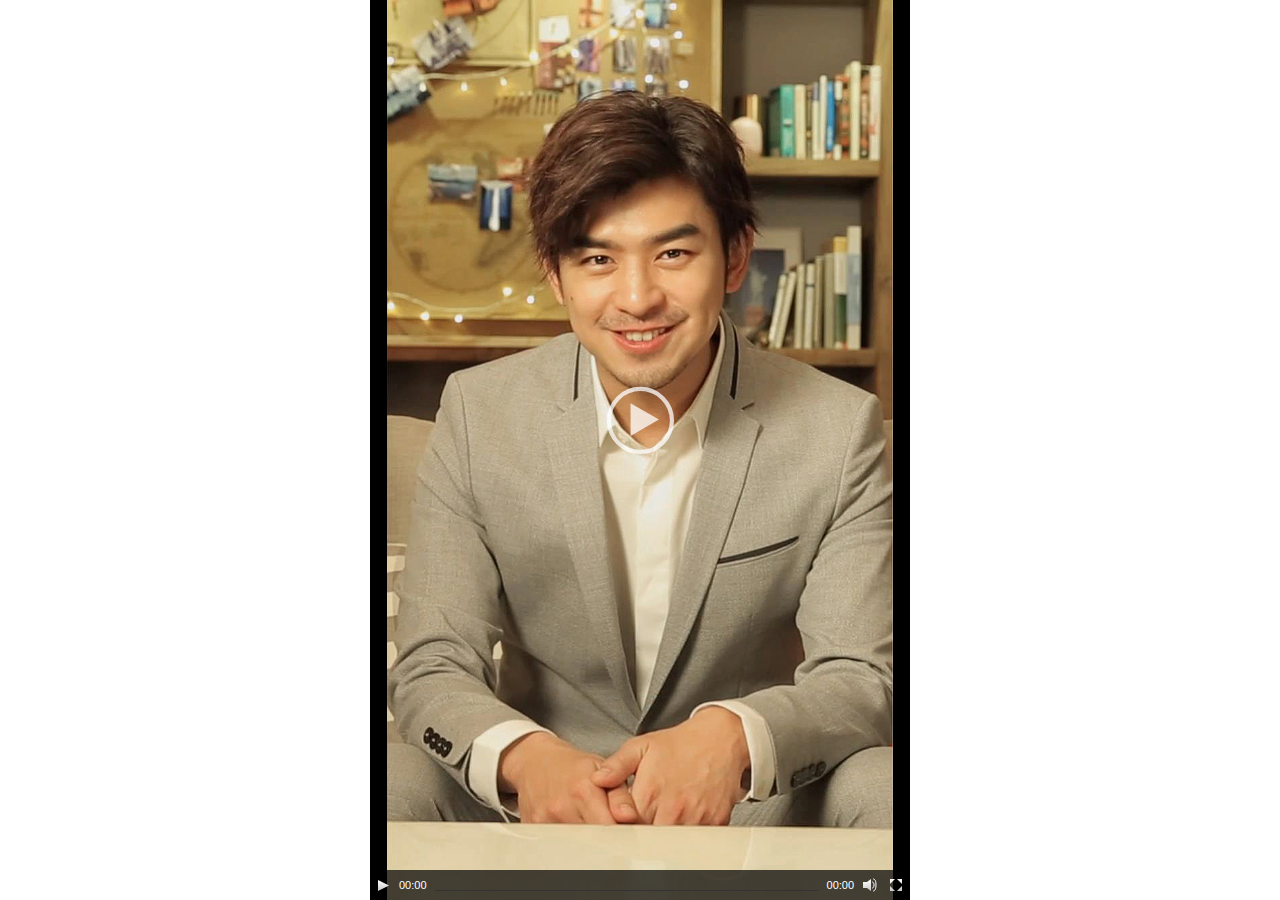
<file: index.html>
<!doctype html>
<html>
<head>
	<meta charset="utf-8">
	<title></title>
	<meta name="Keywords" content="">
	<meta name="Description" content="">

	<!-- 移动设备支持 -->
	<meta content="text/html; charset=UTF-8" http-equiv="Content-Type">
	<meta content="width=device-width, initial-scale=1, minimum-scale=1, maximum-scale=1, user-scalable=no" name="viewport">
	<meta content="no-cache,must-revalidate" http-equiv="Cache-Control">
	<meta content="no-cache" http-equiv="pragma">
	<meta content="0" http-equiv="expires">
	<meta http-equiv="X-UA-Compatible" content="IE=Edge,chrome=1">
	<meta content="telephone=no, address=no" name="format-detection">
	<meta name="apple-mobile-web-app-capable" content="yes">
	<meta name="apple-mobile-web-app-status-bar-style" content="black-translucent">

	<link rel="stylesheet" type="text/css" href="css/reset.css">
	<link rel="stylesheet" type="text/css" href="css/pxtorem.css">
	<link rel="stylesheet" type="text/css" media="screen" href="css/style.css">
	<link rel="stylesheet" href="css/mediaelementplayer.css" />
<style>
html,body{
    height: 100%;
  }
  #wrap {
    height: 100%;
  }
	.mejs-container,.video,.mejs-poster,.mejs-overlay,.mejs-mediaelement,video {height: 100% !important;width:16rem !important;}
</style>
</head>

<body>
<div id="wrap" class="bgColor">
  <div class="clr over video" id="video1">
  		<video src="1221.mp4" type="video/mp4" id="player1" poster="images/cbl.jpg" 
	controls="controls" preload="none"></video>
  </div> 
  <div class="clr over video" id="video2">
  		<video src="1125.mp4" type="video/mp4" id="player1"  poster="images/cblx.jpg"
	controls="controls" preload="none"></video>
  </div> 
</div>

<script src="js/jquery.min.js"></script>
<script src="js/fastclick.js"></script>
<script src="js/pxtorem.js"></script>
<script src="js/mediaelement-and-player.min.js"></script>
<script type="text/javascript">
$('audio,video').mediaelementplayer({
	success: function(player, node) {
		$('#' + node.id + '-mode').html('mode: ' + player.pluginType);
	}
});
$('#stopall').click(function() {
    $('video, audio').each(function() {
          $(this)[0].player.pause();		  
    });
});
$(function () {
    if  (screen.height == 812) {
        $("#video1").remove();//此分辨率下你需要的操作
    } else {
        $("#video2").remove();//默认操作
    }
});	
</script>
</body>
</html>
</file>
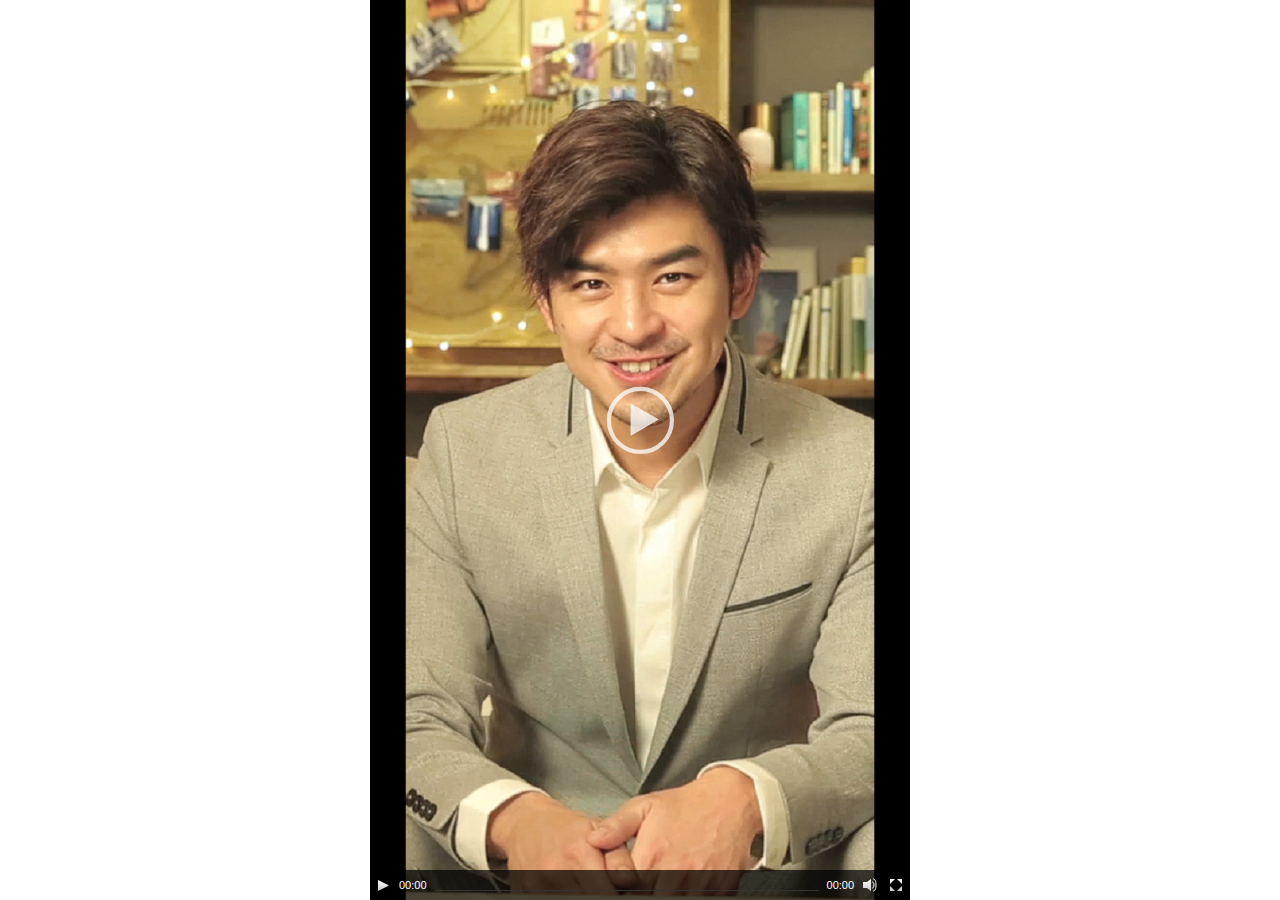
<file: video.html>
<!DOCTYPE html>
<html>
<head>
	<meta charset="utf-8">
	<title>陈柏霖的嘟嘟嘴</title>
	<meta name="Keywords" content="">
	<meta name="Description" content="">

	<!-- 移动设备支持 -->
	<meta content="text/html; charset=UTF-8" http-equiv="Content-Type">
	<meta content="width=device-width, initial-scale=1, minimum-scale=1, maximum-scale=1, user-scalable=no" name="viewport">
	<meta content="no-cache,must-revalidate" http-equiv="Cache-Control">
	<meta content="no-cache" http-equiv="pragma">
	<meta content="0" http-equiv="expires">
	<meta http-equiv="X-UA-Compatible" content="IE=Edge,chrome=1">
	<meta content="telephone=no, address=no" name="format-detection">
	<meta name="apple-mobile-web-app-capable" content="yes">
	<meta name="apple-mobile-web-app-status-bar-style" content="black-translucent">

	<link rel="stylesheet" type="text/css" href="css/reset.css">
	<link rel="stylesheet" type="text/css" href="css/pxtorem.css">
	<link rel="stylesheet" type="text/css" media="screen" href="css/style.css">
	<link rel="stylesheet" href="css/mediaelementplayer.css" />
<style>
 	html,body{
    height: 100%;
  }
 	#wrap {
    height: 100%;
  }
	.mejs-container,.video,.mejs-poster,.mejs-overlay,.mejs-mediaelement,video {height:100% !important;width:16rem !important;}
</style>
</head>

<body>

<div id="wrap" class="bgColor">
  <div class="clr over video">
  		<video src="duduzui.mp4" type="video/mp4" id="player1" poster="images/cbl.png" 
	controls="controls" preload="none"></video>
  </div> 
</div>


<script src="js/jquery.min.js"></script>
<script src="js/fastclick.js"></script>
<script src="js/pxtorem.js"></script>
<script src="js/mediaelement-and-player.min.js"></script>
<script type="text/javascript">
$('audio,video').mediaelementplayer({
	//mode: 'shim',
	success: function(player, node) {
		$('#' + node.id + '-mode').html('mode: ' + player.pluginType);
	}
});
$('#stopall').click(function() {
    $('video, audio').each(function() {
          $(this)[0].player.pause();		  
    });
});
</script>
</body>
</html>
</file>
<file: css/pxtorem.css>
\/* media */
/* 窗口宽度<320 */
@media screen and (max-width:319px) {
    html {
        font-size: 19.9375px
    }
}
/* 窗口宽度>320 */
@media screen and (min-width:320px) and (max-width:359px) {
    html {
        font-size: 20px
    }
}
/* 窗口宽度>360 */
@media screen and (min-width:360px) and (max-width:374px) {
    html {
        font-size: 22.5px
    }
}
/* 窗口宽度>375 */
@media screen and (min-width:375px) and (max-width:383px) {
    html {
        font-size: 23.4375px
    }
}
/* 窗口宽度>384 */
@media screen and (min-width:384px) and (max-width:399px) {
    html {
        font-size: 24px
    }
}
/* 窗口宽度>400 */
@media screen and (min-width:400px) and (max-width:413px) {
    html {
        font-size: 25px
    }
}
/* 窗口宽度>414 */
@media screen and (min-width:414px) and (max-width:423px) {
    html {
        font-size: 25.875px
    }
}
/* 窗口宽度>424 */
@media screen and (min-width:424px) and (max-width:539px) {
    html {
        font-size: 26.5px
    }
}
/* 窗口宽度>540，文档宽度最大为540 */
@media screen and (min-width:540px) {
    html {
        font-size: 33.75px
    }
}
/* 横屏 */
@media screen and (orientation:landscape){

}
/* 竖屏 */
@media screen and (orientation:portrait){

}
/* windows UI 贴靠 */
@media screen and (-ms-view-state:snapped){
    
}
/* 打印 */
@media print{
    
}
</file>
<file: css/style.css>
/*全局*/
html, body {position: relative; height: 100%; } 
#wrap{display:block;min-width: 8rem;max-width: 16rem;margin: 0 auto; position:relative;min-height: 100%; font-family: "\5FAE\8F6F\96C5\9ED1", Arial, Helvetica, sans-serif;}
.fl {float: left;}
.fr {float: right;}
img {width: 100%;}
.bgcolor {background: #f8f8f8}
.auto {margin: 0 auto}
.center {text-align: center;}
.po {position: relative;}
.over {overflow: hidden;}
/*全局*/


/*字体*/
.font4 {font-size: .4rem !important;}
.font5 {font-size: .5rem !important;}
.font6 {font-size: .6rem !important;}
.font7 {font-size: .7rem !important}
.font75 {font-size: .75rem;}
.font8 {font-size: .8rem;}
.font85 {font-size: .85rem;}
.font9 {font-size: .9rem}
.font10 {font-size: 1rem}
.font12 {font-size: 1.2rem}
.font14 {font-size: 1.4rem}
.font16 {font-size: 1.2rem}
.font18 {font-size: 1.8rem}
.font20 {font-size: 2rem}

/*字体颜色*/
.gray {color: #a9a9a9}
.grey {color: #999}
.gray333 {color: #333}
.white {color: #fff;}
.red {color: #eb2a2a}
.gray_a {color: #b1b1b1}
.green {color: #059131 !important}
.c999 {color: #999}
.cddd {color: #ddd}

/*间距*/
.ml5 {margin-left: .25rem;}
.mt5 {margin-top: .25rem;}
.mr5 {margin-right: .25rem;}
.mb5 {margin-bottom: .25rem;}

.mg10 {margin: .5rem}
.ml10 {margin-left: .5rem;}
.mt10 {margin-top: .5rem;}
.mr10 {margin-right: .5rem;}
.mb10 {margin-bottom: .5rem;}

.ml15 {margin-left: .75rem;}
.mt15 {margin-top: .75rem;}
.mr15 {margin-right: .75rem;}
.mb15 {margin-bottom: .75rem;}

.mg20 {margin: 1rem}
.ml20 {margin-left: 1rem;}
.mt20 {margin-top: 1rem;}
.mr20 {margin-right: 1rem;}
.mb20 {margin-bottom: 1rem;}

.ml30 {margin-left: 1.5rem;}
.mt30 {margin-top: 1.5rem;}
.mr30 {margin-right: 1.5rem;}
.mb30 {margin-bottom: 1.5rem;}

.pl5 {padding-left: .25rem;}
.pt5 {padding-top: .25rem;}
.pr5 {padding-right: .25rem;}
.pb5 {padding-bottom: .25rem;}

.pl10 {padding-left: .5rem;}
.pt10 {padding-top: .5rem;}
.pr10 {padding-right: .5rem;}
.pb10 {padding-bottom: .5rem;}

.pl15 {padding-left: .75rem;}
.pt15 {padding-top: .75rem;}
.pr15 {padding-right: .75rem;}
.pb15 {padding-bottom: .75rem;}

.pd20 {padding: 1rem;}
.pl20 {padding-left: 1rem;}
.pt20 {padding-top: 1rem;}
.pr20 {padding-right: 1rem;}
.pb20 {padding-bottom: 1rem;}

/*行间距*/
.lh150{line-height:150%;}

.top {height: 7.3rem;padding-top: 2.625rem; background: url(../images/top.jpg) no-repeat; background-size: 100%}
.top p {text-align: center;color: #fff;margin-bottom: 1rem;}
.join {width: 3.2rem;line-height: 1.125rem;text-align: center;background: #fff;font-size: .5rem;color: #444;position: relative;margin: 0 auto}
.join:after {content: '';position: absolute;width: 3.4rem;height: 1.225rem;border: 1px solid #fff;top: -.1rem;left: -.14rem;}
ul.mvlist {position: relative;}
ul.mvlist li {display: block;box-shadow: 0 5px 5px rgba(0,0,0,.3);padding-top: .8rem;background: #fff;margin-bottom: .4rem;}
ul.mvlist li video{display: block;height: 9rem;width: 16rem !important; width: 100%;background: #000}
/*.video {height: 9rem;}*/
.bg {background: #ddd}
.talk {background: #fff;}
.talk h1 {text-align: center;font-size: .6rem;font-weight: bold;line-height: 2rem;margin-bottom: .3rem;}
.talk li {display: block;margin-left: 2.5rem;border-bottom: 1px solid #b2b2b2;position: relative;padding-bottom: .75rem;padding-top: .75rem;}
.talk li img {display: block;position: absolute;top: .75rem;left: -1.9rem;width: 1.3rem;height: 1.3rem;-webkit-border-radius: 50%;border-radius: 50%;}
.talk li p {font-size: .6rem;line-height: .9rem}
.talk li:last-child {border-bottom: none;}
.d_btn {margin: 1rem;background: #b2b2b2;line-height: 1.5rem;-webkit-border-radius: 5px;border-radius: 5px;text-align: center;font-size: .65rem;color: #fff}
.foot {background: #fff;margin: 0 .5rem;border-top: 1px solid #999; text-align: center;padding-bottom: 2rem;}
.ftLogo {display: block;margin: 1rem auto;width: 3.75rem}
.code {display: block;margin: 1rem auto;width: 2.75rem}
.bgColor {background: #434343}
.logo {width: 1.675rem;float: left;}
.lh5 {line-height: .85rem}
.txt {margin: .75rem 0 0 0;padding: .5rem 0;font-size: .6rem;color: #fff;line-height: .8rem; border-top: 1px solid #828282;border-bottom: 1px solid #828282}
</file>
<file: css/mediaelementplayer.css>
.mejs-offscreen{
/* Accessibility: hide screen reader texts (and prefer "top" for RTL languages). */
	position: absolute !important;
	top: -10000px;
	left: -10000px;
	overflow: hidden;
	width: 1px;
	height: 1px;
}

.mejs-container {
	position: relative;
	background: #000;
	font-family: Helvetica, Arial;
	text-align: left;
	vertical-align: top;
	text-indent: 0;
	height: 9rem !important
}

.me-plugin {
	position: absolute;
}

.mejs-embed, .mejs-embed body {
	width: 100%;
	height: 100%;
	margin: 0;
	padding: 0;
	background: #000;
	overflow: hidden;
}

.mejs-fullscreen {
	/* set it to not show scroll bars so 100% will work */
	overflow: hidden !important;
}

.mejs-container-fullscreen {
	position: fixed;
	left: 0;
	top: 0;
	right: 0;
	bottom: 0;
	overflow: hidden;
	z-index: 1000;
}
.mejs-container-fullscreen .mejs-mediaelement,
.mejs-container-fullscreen video {
	width: 100%;
	height: 100%;
}

.mejs-clear {
	clear: both;
}

/* Start: LAYERS */
.mejs-background {
	position: absolute;
	top: 0;
	left: 0;
}

.mejs-mediaelement {
	position: absolute;
	top: 0;
	left: 0;
	width: 16rem;
	height: 9rem;
}

.mejs-poster {
	position: absolute;
	top: 0;
	left: 0;
	background-size: contain ;
	background-position: 50% 50% ;
	background-repeat: no-repeat ;
	width: 16rem !important;
	height: 9rem !important
}
:root .mejs-poster img {
	display: none ;
}

.mejs-poster img {
	border: 0;
	padding: 0;
	border: 0;
}

.mejs-overlay {
	position: absolute;
	top: 0;
	left: 0;
	width: 16rem !important;
	height: 9rem !important
}

.mejs-overlay-play {
	cursor: pointer;
}

.mejs-overlay-button {
	position: absolute;
	top: 45%;
	left: 50%;
	width: 2.5rem;
	height: 2.5rem;
	margin: -1.25rem 0 0 -1.25rem;
	background: url(../images/bigplay.svg) no-repeat;
	background-size: 100%
}

.no-svg .mejs-overlay-button {
	background-image: url(../images/bigplay.png);
}



.mejs-overlay-loading {
	position: absolute;
	top: 50%;
	left: 50%;
	width: 2rem;
	height: 2rem;
	margin: -1rem 0 0 -1rem;
	background: #333;
	background: url(../images/background.png);
	background: rgba(0, 0, 0, 0.9);
	background: -webkit-gradient(linear, 0% 0%, 0% 100%, from(rgba(50,50,50,0.9)), to(rgba(0,0,0,0.9)));
	background: -webkit-linear-gradient(top, rgba(50,50,50,0.9), rgba(0,0,0,0.9));
	background: -moz-linear-gradient(top, rgba(50,50,50,0.9), rgba(0,0,0,0.9));
	background: -o-linear-gradient(top, rgba(50,50,50,0.9), rgba(0,0,0,0.9));
	background: -ms-linear-gradient(top, rgba(50,50,50,0.9), rgba(0,0,0,0.9));
	background: linear-gradient(rgba(50,50,50,0.9), rgba(0,0,0,0.9));
}

.mejs-overlay-loading span {
	display: block;
	width: 2rem;
	height: 2rem;
	background: transparent url(../images/loading.gif) 50% 50% no-repeat;
}

/* End: LAYERS */

/* Start: CONTROL BAR */
.mejs-container .mejs-controls {
	position: absolute;
	list-style-type: none;
	margin: 0;
	padding: 0;
	bottom: 0;
	left: 0;
	background: url(../images/background.png);
	background: rgba(0, 0, 0, 0.7);
	height: 30px;
	width: 16rem;
}
.mejs-container .mejs-controls  div {
	list-style-type: none;
	background-image: none;
	display: block;
	float: left;
	margin: 0;
	padding: 0;
	width: 26px;
	height: 26px;
	font-size: 11px;
	line-height: 11px;
	font-family: Helvetica, Arial;
	border: 0;
}

.mejs-controls .mejs-button button {
	cursor: pointer;
	display: block;
	font-size: 0;
	line-height: 0;
	text-decoration: none;
	margin: 7px 5px;
	padding: 0;
	position: absolute;
	height: 16px;
	width: 16px;
	border: 0;
	background: transparent url(../images/controls.svg) no-repeat;
}

.no-svg .mejs-controls .mejs-button button {
	background-image: url(../images/controls.png);
}

	/* :focus for accessibility */
.mejs-controls .mejs-button button:focus {
	outline: dotted 1px #999;
}

/* End: CONTROL BAR */

/* Start: Time (Current / Duration) */
.mejs-container .mejs-controls .mejs-time {
	color: #fff;
	display: block;
	height: 17px;
	width: auto;
	padding: 10px 3px 0 3px ;
	overflow: hidden;
	text-align: center;
	-moz-box-sizing: content-box;
	-webkit-box-sizing: content-box;
	box-sizing: content-box;
}

.mejs-container .mejs-controls .mejs-time a {
	color: #fff;
	font-size: 11px;
	line-height: 12px;
	display: block;
	float: left;
	margin: 1px 2px 0 0;
	width: auto;
}
/* End: Time (Current / Duration) */

/* Start: Play/Pause/Stop */
.mejs-controls .mejs-play button {
	background-position: 0 0;
}

.mejs-controls .mejs-pause button {
	background-position: 0 -16px;
}

.mejs-controls .mejs-stop button {
	background-position: -112px 0;
}
/* Start: Play/Pause/Stop */

/* Start: Progress Bar */
.mejs-controls div.mejs-time-rail {
	direction: ltr;
	width: 200px;
	padding-top: 5px;
}

.mejs-controls .mejs-time-rail span, .mejs-controls .mejs-time-rail a {
	display: block;
	position: absolute;
	width: 180px;
	height: 1px;
	cursor: pointer;
}

.mejs-controls .mejs-time-rail .mejs-time-total {
	margin: .3rem 5px;
	background: #333;
	top:.3rem;

}

.mejs-controls .mejs-time-rail .mejs-time-buffering {
	width: 100%;
	background-image: -o-linear-gradient(-45deg, rgba(255, 255, 255, 0.15) 25%, transparent 25%, transparent 50%, rgba(255, 255, 255, 0.15) 50%, rgba(255, 255, 255, 0.15) 75%, transparent 75%, transparent);
	background-image: -webkit-gradient(linear, 0 100%, 100% 0, color-stop(0.25, rgba(255, 255, 255, 0.15)), color-stop(0.25, transparent), color-stop(0.5, transparent), color-stop(0.5, rgba(255, 255, 255, 0.15)), color-stop(0.75, rgba(255, 255, 255, 0.15)), color-stop(0.75, transparent), to(transparent));
	background-image: -webkit-linear-gradient(-45deg, rgba(255, 255, 255, 0.15) 25%, transparent 25%, transparent 50%, rgba(255, 255, 255, 0.15) 50%, rgba(255, 255, 255, 0.15) 75%, transparent 75%, transparent);
	background-image: -moz-linear-gradient(-45deg, rgba(255, 255, 255, 0.15) 25%, transparent 25%, transparent 50%, rgba(255, 255, 255, 0.15) 50%, rgba(255, 255, 255, 0.15) 75%, transparent 75%, transparent);
	background-image: -ms-linear-gradient(-45deg, rgba(255, 255, 255, 0.15) 25%, transparent 25%, transparent 50%, rgba(255, 255, 255, 0.15) 50%, rgba(255, 255, 255, 0.15) 75%, transparent 75%, transparent);
	background-image: linear-gradient(-45deg, rgba(255, 255, 255, 0.15) 25%, transparent 25%, transparent 50%, rgba(255, 255, 255, 0.15) 50%, rgba(255, 255, 255, 0.15) 75%, transparent 75%, transparent);
	-webkit-background-size: 15px 15px;
	-moz-background-size: 15px 15px;
	-o-background-size: 15px 15px;
	background-size: 15px 15px;
	-webkit-animation: buffering-stripes 2s linear infinite;
	-moz-animation: buffering-stripes 2s linear infinite;
	-ms-animation: buffering-stripes 2s linear infinite;
	-o-animation: buffering-stripes 2s linear infinite;
	animation: buffering-stripes 2s linear infinite;
}

@-webkit-keyframes buffering-stripes { from {background-position: 0 0;} to {background-position: 30px 0;} }
@-moz-keyframes buffering-stripes { from {background-position: 0 0;} to {background-position: 30px 0;} }
@-ms-keyframes buffering-stripes { from {background-position: 0 0;} to {background-position: 30px 0;} }
@-o-keyframes buffering-stripes { from {background-position: 0 0;} to {background-position: 30px 0;} }
@keyframes buffering-stripes { from {background-position: 0 0;} to {background-position: 30px 0;} }

.mejs-controls .mejs-time-rail .mejs-time-loaded {
	background: #3caac8;
	background: rgba(60,170,200,0.8);
	background: -webkit-gradient(linear, 0% 0%, 0% 100%, from(rgba(44,124,145,0.8)), to(rgba(78,183,212,0.8)));
	background: -webkit-linear-gradient(top, rgba(44,124,145,0.8), rgba(78,183,212,0.8));
	background: -moz-linear-gradient(top, rgba(44,124,145,0.8), rgba(78,183,212,0.8));
	background: -o-linear-gradient(top, rgba(44,124,145,0.8), rgba(78,183,212,0.8));
	background: -ms-linear-gradient(top, rgba(44,124,145,0.8), rgba(78,183,212,0.8));
	background: linear-gradient(rgba(44,124,145,0.8), rgba(78,183,212,0.8));
	width: 0;
}

.mejs-controls .mejs-time-rail .mejs-time-current {
	background: #fff;
	background: rgba(255,255,255,0.8);
	background: -webkit-gradient(linear, 0% 0%, 0% 100%, from(rgba(255,255,255,0.9)), to(rgba(200,200,200,0.8)));
	background: -webkit-linear-gradient(top, rgba(255,255,255,0.9), rgba(200,200,200,0.8));
	background: -moz-linear-gradient(top, rgba(255,255,255,0.9), rgba(200,200,200,0.8));
	background: -o-linear-gradient(top, rgba(255,255,255,0.9), rgba(200,200,200,0.8));
	background: -ms-linear-gradient(top, rgba(255,255,255,0.9), rgba(200,200,200,0.8));
	background: linear-gradient(rgba(255,255,255,0.9), rgba(200,200,200,0.8));
	width: 0;
}

.mejs-controls .mejs-time-rail .mejs-time-handle {
	display: none;
	position: absolute;
	margin: 0;
	width: 10px;
	background: #fff;
	-webkit-border-radius: 5px;
	-moz-border-radius: 5px;
	border-radius: 5px;
	cursor: pointer;
	border: solid 2px #333;
	top: -2px;
	text-align: center;
}

.mejs-controls .mejs-time-rail .mejs-time-float {
	position: absolute;
	display: none;
	background: #eee;
	width: 36px;
	height: 17px;
	border: solid 1px #333;
	top: -26px;
	margin-left: -18px;
	text-align: center;
	color: #111;
}

.mejs-controls .mejs-time-rail .mejs-time-float-current {
	margin: 2px;
	width: 30px;
	display: block;
	text-align: center;
	left: 0;
}

.mejs-controls .mejs-time-rail .mejs-time-float-corner {
	position: absolute;
	display: block;
	width: 0;
	height: 0;
	line-height: 0;
	border: solid 5px #eee;
	border-color: #eee transparent transparent transparent;
	-webkit-border-radius: 0;
	-moz-border-radius: 0;
	border-radius: 0;
	top: 15px;
	left: 13px;
}

.mejs-long-video .mejs-controls .mejs-time-rail .mejs-time-float {
	width: 48px;
}

.mejs-long-video .mejs-controls .mejs-time-rail .mejs-time-float-current {
	width: 44px;
}

.mejs-long-video .mejs-controls .mejs-time-rail .mejs-time-float-corner {
	left: 18px;
}

/*
.mejs-controls .mejs-time-rail:hover .mejs-time-handle {
	visibility:visible;
}
*/
/* End: Progress Bar */

/* Start: Fullscreen */
.mejs-controls .mejs-fullscreen-button button {
	background-position: -32px 0;
}

.mejs-controls .mejs-unfullscreen button {
	background-position: -32px -16px;
}
/* End: Fullscreen */


/* Start: Mute/Volume */
.mejs-controls .mejs-volume-button {
}

.mejs-controls .mejs-mute button {
	background-position: -16px -16px;
}

.mejs-controls .mejs-unmute button {
	background-position: -16px 0;
}

.mejs-controls .mejs-volume-button {
	position: relative;
}

.mejs-controls .mejs-volume-button .mejs-volume-slider {
	display: none;
	height: 115px;
	width: 25px;
	background: url(../images/background.png);
	background: rgba(50, 50, 50, 0.7);
	-webkit-border-radius: 0;
	-moz-border-radius: 0;
	border-radius: 0;
	top: -115px;
	left: 0;
	z-index: 1;
	position: absolute;
	margin: 0;
}

.mejs-controls .mejs-volume-button:hover {
	-webkit-border-radius: 0 0 4px 4px;
	-moz-border-radius: 0 0 4px 4px;
	border-radius: 0 0 4px 4px;
}

/*
.mejs-controls .mejs-volume-button:hover .mejs-volume-slider {
	display: block;
}
*/

.mejs-controls .mejs-volume-button .mejs-volume-slider .mejs-volume-total {
	position: absolute;
	left: 11px;
	top: 8px;
	width: 2px;
	height: 100px;
	background: #ddd;
	background: rgba(255, 255, 255, 0.5);
	margin: 0;
}

.mejs-controls .mejs-volume-button .mejs-volume-slider .mejs-volume-current {
	position: absolute;
	left: 11px;
	top: 8px;
	width: 2px;
	height: 100px;
	background: #ddd;
	background: rgba(255, 255, 255, 0.9);
	margin: 0;
}

.mejs-controls .mejs-volume-button .mejs-volume-slider .mejs-volume-handle {
	position: absolute;
	left: 4px;
	top: -3px;
	width: 16px;
	height: 6px;
	background: #ddd;
	background: rgba(255, 255, 255, 0.9);
	cursor: N-resize;
	-webkit-border-radius: 1px;
	-moz-border-radius: 1px;
	border-radius: 1px;
	margin: 0;
}

/* horizontal version */
.mejs-controls a.mejs-horizontal-volume-slider {
	height: 26px;
	width: 56px;
	position: relative;
    display: block;
    float: left;
    vertical-align: middle;
}

.mejs-controls .mejs-horizontal-volume-slider .mejs-horizontal-volume-total {
	position: absolute;
	left: 0;
	top: 11px;
	width: 50px;
	height: 8px;
	margin: 0;
	padding: 0;
	font-size: 1px;
	-webkit-border-radius: 2px;
	-moz-border-radius: 2px;
	border-radius: 2px;
	background: #333;
	background: rgba(50,50,50,0.8);
	background: -webkit-gradient(linear, 0% 0%, 0% 100%, from(rgba(30,30,30,0.8)), to(rgba(60,60,60,0.8)));
	background: -webkit-linear-gradient(top, rgba(30,30,30,0.8), rgba(60,60,60,0.8));
	background: -moz-linear-gradient(top, rgba(30,30,30,0.8), rgba(60,60,60,0.8));
	background: -o-linear-gradient(top, rgba(30,30,30,0.8), rgba(60,60,60,0.8));
	background: -ms-linear-gradient(top, rgba(30,30,30,0.8), rgba(60,60,60,0.8));
	background: linear-gradient(rgba(30,30,30,0.8), rgba(60,60,60,0.8));
}

.mejs-controls .mejs-horizontal-volume-slider .mejs-horizontal-volume-current {
	position: absolute;
	left: 0;
	top: 11px;
	width: 50px;
	height: 8px;
	margin: 0;
	padding: 0;
	font-size: 1px;
	-webkit-border-radius: 2px;
	-moz-border-radius: 2px;
	border-radius: 2px;
	background: #fff;
	background: rgba(255,255,255,0.8);
	background: -webkit-gradient(linear, 0% 0%, 0% 100%, from(rgba(255,255,255,0.9)), to(rgba(200,200,200,0.8)));
	background: -webkit-linear-gradient(top, rgba(255,255,255,0.9), rgba(200,200,200,0.8));
	background: -moz-linear-gradient(top, rgba(255,255,255,0.9), rgba(200,200,200,0.8));
	background: -o-linear-gradient(top, rgba(255,255,255,0.9), rgba(200,200,200,0.8));
	background: -ms-linear-gradient(top, rgba(255,255,255,0.9), rgba(200,200,200,0.8));
	background: linear-gradient(rgba(255,255,255,0.9), rgba(200,200,200,0.8));
}

.mejs-controls .mejs-horizontal-volume-slider .mejs-horizontal-volume-handle {
	display: none;
}

/* End: Mute/Volume */

/* Start: Track (Captions and Chapters) */
.mejs-controls .mejs-captions-button {
	position: relative;
}

.mejs-controls .mejs-captions-button button {
	background-position: -48px 0;
}
.mejs-controls .mejs-captions-button .mejs-captions-selector {
	visibility: hidden;
	position: absolute;
	bottom: 26px;
	right: -51px;
	width: 85px;
	height: 100px;
	background: url(../images/background.png);
	background: rgba(50,50,50,0.7);
	border: solid 1px transparent;
	padding: 10px 10px 0 10px;
	overflow: hidden;
	-webkit-border-radius: 0;
	-moz-border-radius: 0;
	border-radius: 0;
}

/*
.mejs-controls .mejs-captions-button:hover  .mejs-captions-selector {
	visibility: visible;
}
*/

.mejs-controls .mejs-captions-button .mejs-captions-selector ul {
	margin: 0;
	padding: 0;
	display: block;
	list-style-type: none !important;
	overflow: hidden;
}

.mejs-controls .mejs-captions-button .mejs-captions-selector ul li {
	margin: 0 0 6px 0;
	padding: 0;
	list-style-type: none !important;
	display: block;
	color: #fff;
	overflow: hidden;
}

.mejs-controls .mejs-captions-button .mejs-captions-selector ul li input {
	clear: both;
	float: left;
	margin: 3px 3px 0 5px;
}

.mejs-controls .mejs-captions-button .mejs-captions-selector ul li label {
	width: 55px;
	float: left;
	padding: 4px 0 0 0;
	line-height: 15px;
	font-family: helvetica, arial;
	font-size: 10px;
}

.mejs-controls .mejs-captions-button .mejs-captions-translations {
	font-size: 10px;
	margin: 0 0 5px 0;
}

.mejs-chapters {
	position: absolute;
	top: 0;
	left: 0;
	-xborder-right: solid 1px #fff;
	width: 10000px;
	z-index: 1;
}

.mejs-chapters .mejs-chapter {
	position: absolute;
	float: left;
	background: #222;
	background: rgba(0, 0, 0, 0.7);
	background: -webkit-gradient(linear, 0% 0%, 0% 100%, from(rgba(50,50,50,0.7)), to(rgba(0,0,0,0.7)));
	background: -webkit-linear-gradient(top, rgba(50,50,50,0.7), rgba(0,0,0,0.7));
	background: -moz-linear-gradient(top, rgba(50,50,50,0.7), rgba(0,0,0,0.7));
	background: -o-linear-gradient(top, rgba(50,50,50,0.7), rgba(0,0,0,0.7));
	background: -ms-linear-gradient(top, rgba(50,50,50,0.7), rgba(0,0,0,0.7));
	background: linear-gradient(rgba(50,50,50,0.7), rgba(0,0,0,0.7));
	filter: progid:DXImageTransform.Microsoft.Gradient(GradientType=0, startColorstr=#323232,endColorstr=#000000);
	overflow: hidden;
	border: 0;
}

.mejs-chapters .mejs-chapter .mejs-chapter-block {
	font-size: 11px;
	color: #fff;
	padding: 5px;
	display: block;
	border-right: solid 1px #333;
	border-bottom: solid 1px #333;
	cursor: pointer;
}

.mejs-chapters .mejs-chapter .mejs-chapter-block-last {
	border-right: none;
}

.mejs-chapters .mejs-chapter .mejs-chapter-block:hover {
	background: #666;
	background: rgba(102,102,102, 0.7);
	background: -webkit-gradient(linear, 0% 0%, 0% 100%, from(rgba(102,102,102,0.7)), to(rgba(50,50,50,0.6)));
	background: -webkit-linear-gradient(top, rgba(102,102,102,0.7), rgba(50,50,50,0.6));
	background: -moz-linear-gradient(top, rgba(102,102,102,0.7), rgba(50,50,50,0.6));
	background: -o-linear-gradient(top, rgba(102,102,102,0.7), rgba(50,50,50,0.6));
	background: -ms-linear-gradient(top, rgba(102,102,102,0.7), rgba(50,50,50,0.6));
	background: linear-gradient(rgba(102,102,102,0.7), rgba(50,50,50,0.6));
	filter: progid:DXImageTransform.Microsoft.Gradient(GradientType=0, startColorstr=#666666,endColorstr=#323232);
}

.mejs-chapters .mejs-chapter .mejs-chapter-block .ch-title {
	font-size: 12px;
	font-weight: bold;
	display: block;
	white-space: nowrap;
	text-overflow: ellipsis;
	margin: 0 0 3px 0;
	line-height: 12px;
}

.mejs-chapters .mejs-chapter .mejs-chapter-block .ch-timespan {
	font-size: 12px;
	line-height: 12px;
	margin: 3px 0 4px 0;
	display: block;
	white-space: nowrap;
	text-overflow: ellipsis;
}

.mejs-captions-layer {
	position: absolute;
	bottom: 0;
	left: 0;
	text-align:center;
	line-height: 20px;
	font-size: 16px;
	color: #fff;
}

.mejs-captions-layer  a {
	color: #fff;
	text-decoration: underline;
}

.mejs-captions-layer[lang=ar] {
	font-size: 20px;
	font-weight: normal;
}

.mejs-captions-position {
	position: absolute;
	width: 100%;
	bottom: 15px;
	left: 0;
}

.mejs-captions-position-hover {
	bottom: 35px;
}

.mejs-captions-text {
	padding: 3px 5px;
	background: url(../images/background.png);
	background: rgba(20, 20, 20, 0.5);
	white-space: pre-wrap;
}
/* End: Track (Captions and Chapters) */

/* Start: Error */
.me-cannotplay {
}

.me-cannotplay a {
	color: #fff;
	font-weight: bold;
}

.me-cannotplay span {
	padding: 15px;
	display: block;
}
/* End: Error */


/* Start: Loop */
.mejs-controls .mejs-loop-off button {
	background-position: -64px -16px;
}

.mejs-controls .mejs-loop-on button {
	background-position: -64px 0;
}

/* End: Loop */

/* Start: backlight */
.mejs-controls .mejs-backlight-off button {
	background-position: -80px -16px;
}

.mejs-controls .mejs-backlight-on button {
	background-position: -80px 0;
}
/* End: backlight */

/* Start: Picture Controls */
.mejs-controls .mejs-picturecontrols-button {
	background-position: -96px 0;
}
/* End: Picture Controls */


/* context menu */
.mejs-contextmenu {
	position: absolute;
	width: 150px;
	padding: 10px;
	border-radius: 4px;
	top: 0;
	left: 0;
	background: #fff;
	border: solid 1px #999;
	z-index: 1001; /* make sure it shows on fullscreen */
}
.mejs-contextmenu .mejs-contextmenu-separator {
	height: 1px;
	font-size: 0;
	margin: 5px 6px;
	background: #333;
}

.mejs-contextmenu .mejs-contextmenu-item {
	font-family: Helvetica, Arial;
	font-size: 12px;
	padding: 4px 6px;
	cursor: pointer;
	color: #333;
}
.mejs-contextmenu .mejs-contextmenu-item:hover {
	background: #2C7C91;
	color: #fff;
}

/* Start: Source Chooser */
.mejs-controls .mejs-sourcechooser-button {
	position: relative;
}

.mejs-controls .mejs-sourcechooser-button button {
	background-position: -128px 0;
}

.mejs-controls .mejs-sourcechooser-button .mejs-sourcechooser-selector {
	visibility: hidden;
	position: absolute;
	bottom: 26px;
	right: -10px;
	width: 130px;
	height: 100px;
	background: url(../images/background.png);
	background: rgba(50,50,50,0.7);
	border: solid 1px transparent;
	padding: 10px;
	overflow: hidden;
	-webkit-border-radius: 0;
	-moz-border-radius: 0;
	border-radius: 0;
}

.mejs-controls .mejs-sourcechooser-button .mejs-sourcechooser-selector ul {
	margin: 0;
	padding: 0;
	display: block;
	list-style-type: none !important;
	overflow: hidden;
}

.mejs-controls .mejs-sourcechooser-button .mejs-sourcechooser-selector ul li {
	margin: 0 0 6px 0;
	padding: 0;
	list-style-type: none !important;
	display: block;
	color: #fff;
	overflow: hidden;
}

.mejs-controls .mejs-sourcechooser-button .mejs-sourcechooser-selector ul li input {
	clear: both;
	float: left;
	margin: 3px 3px 0 5px;
}

.mejs-controls .mejs-sourcechooser-button .mejs-sourcechooser-selector ul li label {
	width: 100px;
	float: left;
	padding: 4px 0 0 0;
	line-height: 15px;
	font-family: helvetica, arial;
	font-size: 10px;
}
/* End: Source Chooser */

/* Start: Postroll */
.mejs-postroll-layer {
	position: absolute;
	bottom: 0;
	left: 0;
	width: 100%;
	height: 100%;
	background: url(../images/background.png);
	background: rgba(50,50,50,0.7);
	z-index: 1000;
	overflow: hidden;
}
.mejs-postroll-layer-content {
	width: 100%;
	height: 100%;
}
.mejs-postroll-close {
	position: absolute;
	right: 0;
	top: 0;
	background: url(../images/background.png);
	background: rgba(50,50,50,0.7);
	color: #fff;
	padding: 4px;
	z-index: 100;
	cursor: pointer;
}
/* End: Postroll */


/* Start: Speed */
div.mejs-speed-button {
	width: 46px !important;
	position: relative;
}

.mejs-controls .mejs-button.mejs-speed-button button {
	background: transparent;
	width: 36px;
	font-size: 11px;
	line-height: normal;
	color: #ffffff;
}

.mejs-controls .mejs-speed-button .mejs-speed-selector {
	visibility: hidden;
	position: absolute;
	top: -100px;
	left: -10px;
	width: 60px;
	height: 100px;
	background: url(../images/background.png);
	background: rgba(50, 50, 50, 0.7);
	border: solid 1px transparent;
	padding: 0;
	overflow: hidden;
	-webkit-border-radius: 0;
	-moz-border-radius: 0;
	border-radius: 0;
}

.mejs-controls .mejs-speed-button:hover > .mejs-speed-selector {
	visibility: visible;
}

.mejs-controls .mejs-speed-button .mejs-speed-selector ul li label.mejs-speed-selected {
	color: rgba(33, 248, 248, 1);
}

.mejs-controls .mejs-speed-button .mejs-speed-selector ul {
	margin: 0;
	padding: 0;
	display: block;
	list-style-type: none !important;
	overflow: hidden;
}

.mejs-controls .mejs-speed-button .mejs-speed-selector ul li {
	margin: 0 0 6px 0;
	padding: 0 10px;
	list-style-type: none !important;
	display: block;
	color: #fff;
	overflow: hidden;
}

.mejs-controls .mejs-speed-button .mejs-speed-selector ul li input {
	clear: both;
	float: left;
	margin: 3px 3px 0 5px;
	display: none;
}

.mejs-controls .mejs-speed-button .mejs-speed-selector ul li label {
	width: 60px;
	float: left;
	padding: 4px 0 0 0;
	line-height: 15px;
	font-family: helvetica, arial;
	font-size: 11.5px;
	color: white;
	margin-left: 5px;
	cursor: pointer;
}

.mejs-controls .mejs-speed-button .mejs-speed-selector ul li:hover {
	background-color: rgb(200, 200, 200) !important;
	background-color: rgba(255,255,255,.4) !important;
}
/* End: Speed */

/* Start: Skip Back */

.mejs-controls .mejs-button.mejs-skip-back-button {
	background: transparent url(../images/skipback.png) no-repeat;
	background-position: 3px 3px;
}
.mejs-controls .mejs-button.mejs-skip-back-button button {
	background: transparent;
	font-size: 9px;
	line-height: normal;
	color: #ffffff;
}

/* End: Skip Back */
</file>
